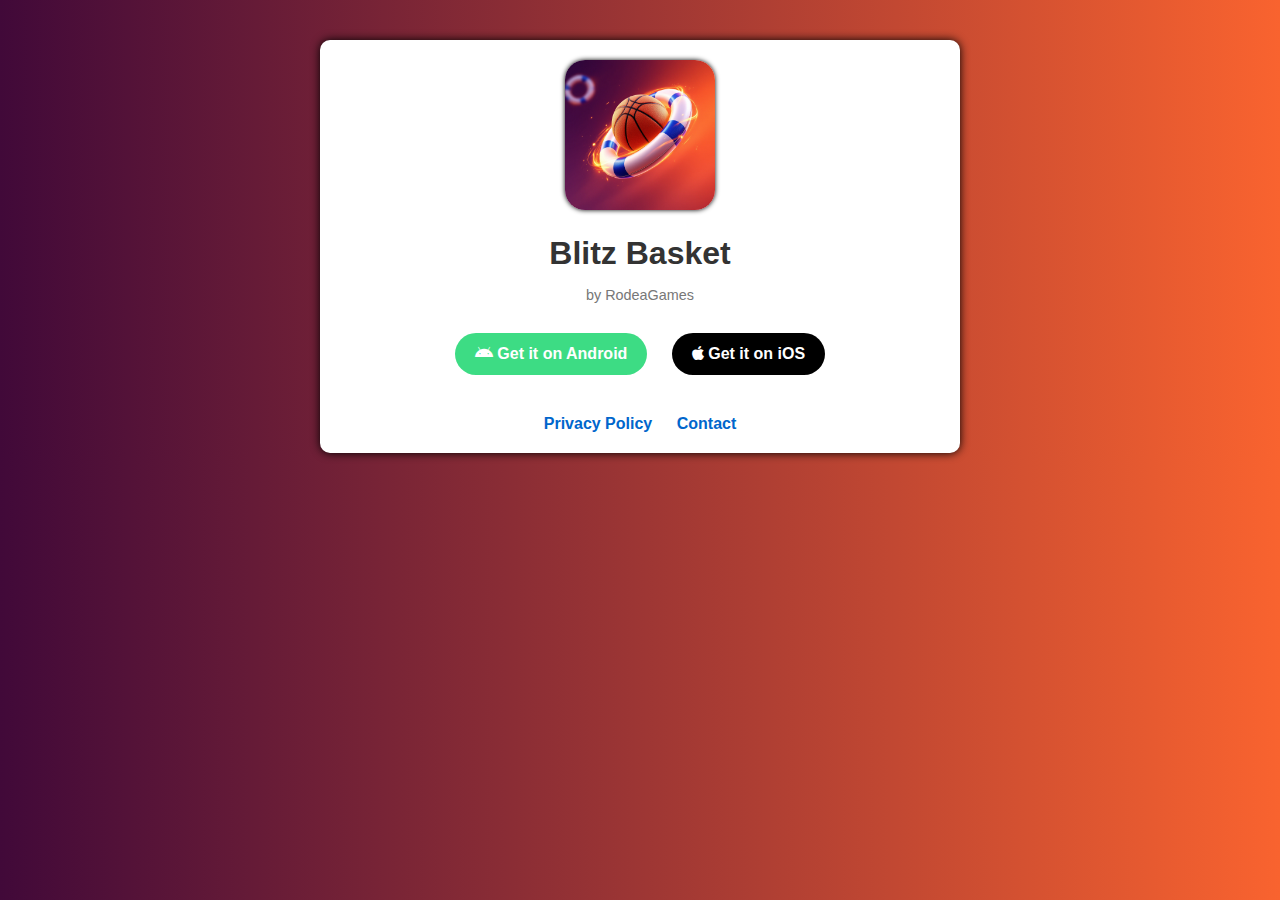
<file: index.html>
<!DOCTYPE html>
<html lang="en">
<head>
  <meta charset="UTF-8" />
  <meta name="viewport" content="width=device-width, initial-scale=1.0"/>
  <title>Blitz Basket</title>
  <link rel="stylesheet" href="styles.css" />
  <link rel="stylesheet" href="https://cdnjs.cloudflare.com/ajax/libs/font-awesome/6.0.0-beta3/css/all.min.css">
</head>
<body>
  <div class="container">
    <img src="assets/GameIcon.JPG" />
    <h1>Blitz Basket</h1>
    <p class="developer">by RodeaGames</p>

    <div class="store-links">
      <a href="https://play.google.com/store/apps/details?id=com.RodeaGames.BlitzBasket" class="store-btn android" target="_blank">
        <i class="fab fa-android"></i> Get it on Android
      </a>
      <a href="https://apps.apple.com/app/id0000000000" class="store-btn ios" target="_blank">
        <i class="fab fa-apple"></i> Get it on iOS
      </a>
    </div>

    <div class="nav-links">
      <a href="privacy.html">Privacy Policy</a>
      <a href="contact.html">Contact</a>
    </div>
  </div>
</body>
</html>
</file>
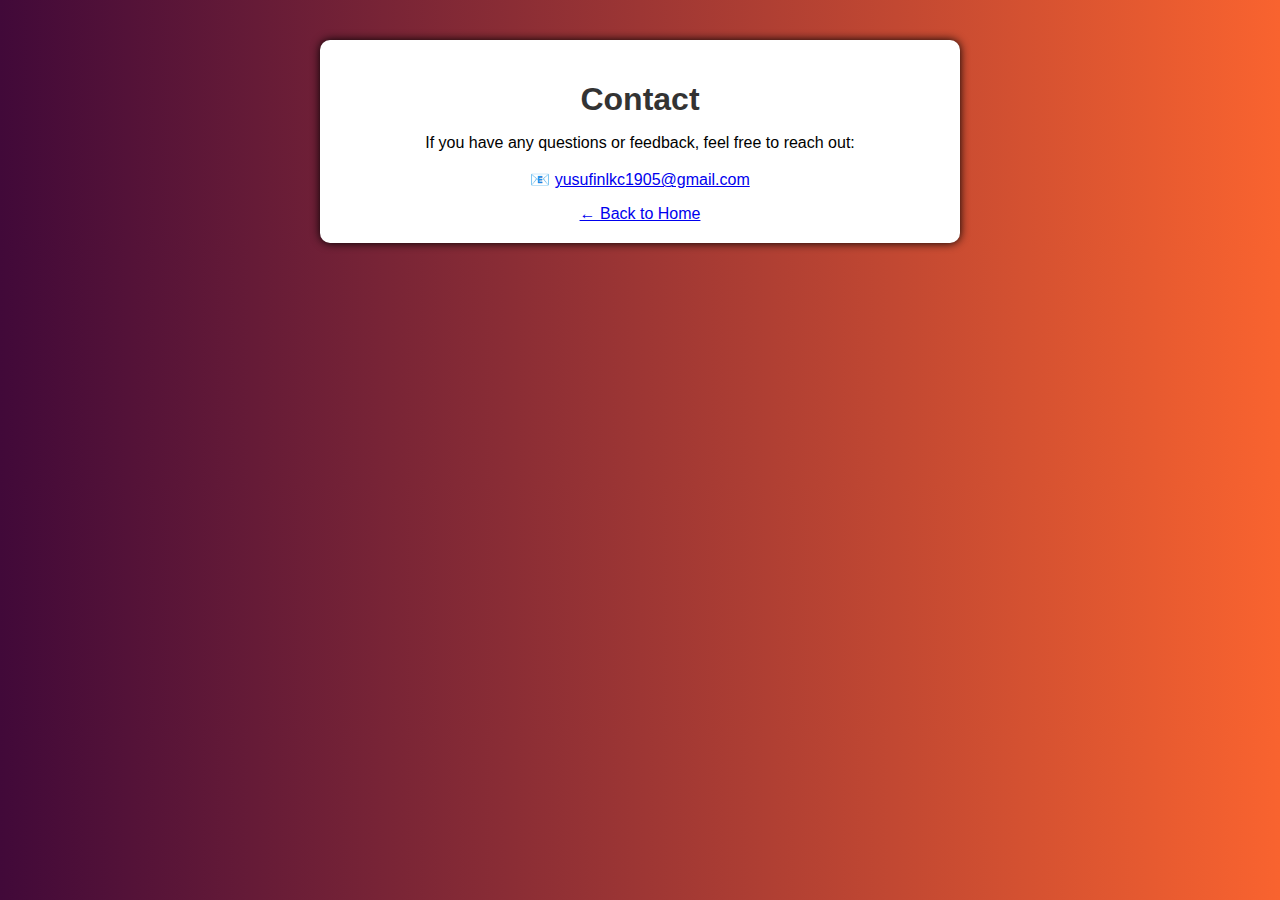
<file: contact.html>
<!DOCTYPE html>
<html lang="en">
<head>
  <meta charset="UTF-8" />
  <meta name="viewport" content="width=device-width, initial-scale=1.0"/>
  <title>Contact</title>
  <link rel="stylesheet" href="styles.css" />
</head>
<body>
  <div class="container">
    <h1>Contact</h1>
    <p>
      If you have any questions or feedback, feel free to reach out:
      <br><br>
      📧 <a href="mailto:yusufinlkc1905@gmail.com">yusufinlkc1905@gmail.com</a>
    </p>
    <a href="index.html">← Back to Home</a>
  </div>
</body>
</html>
</file>
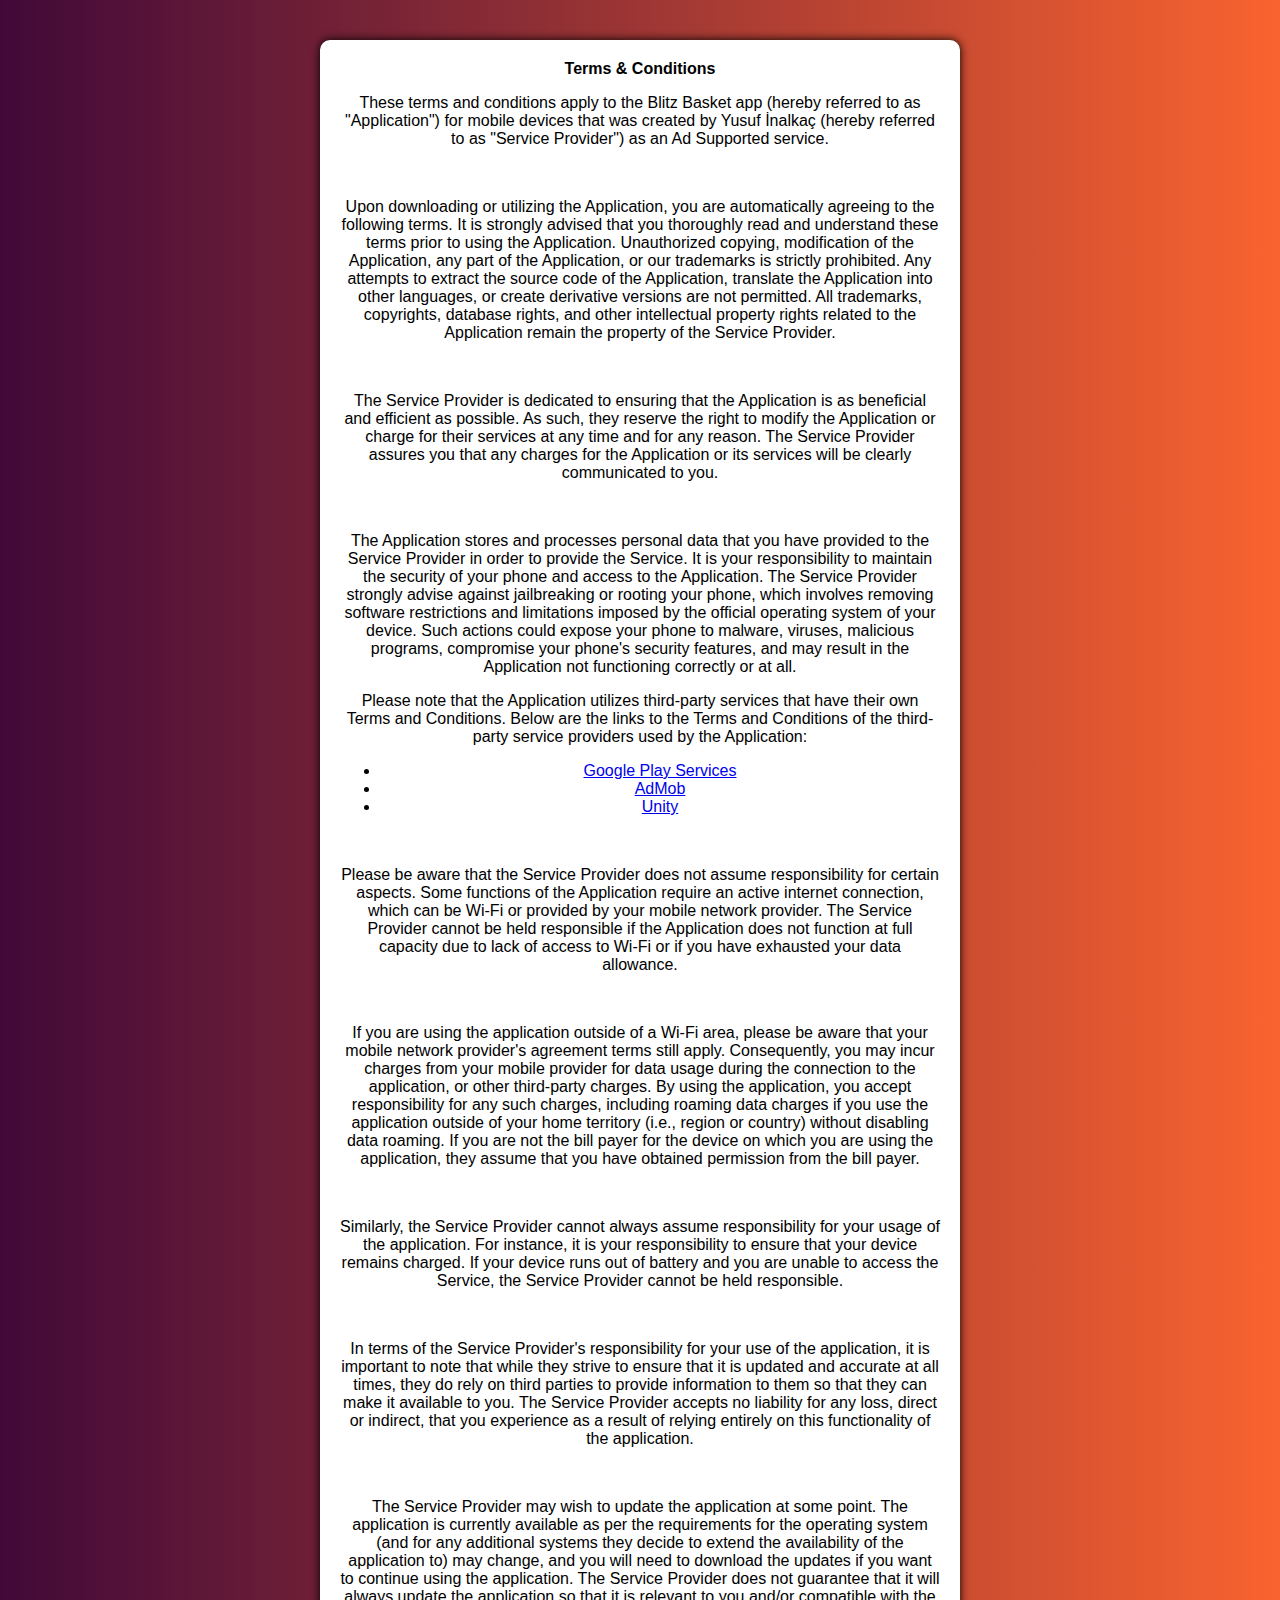
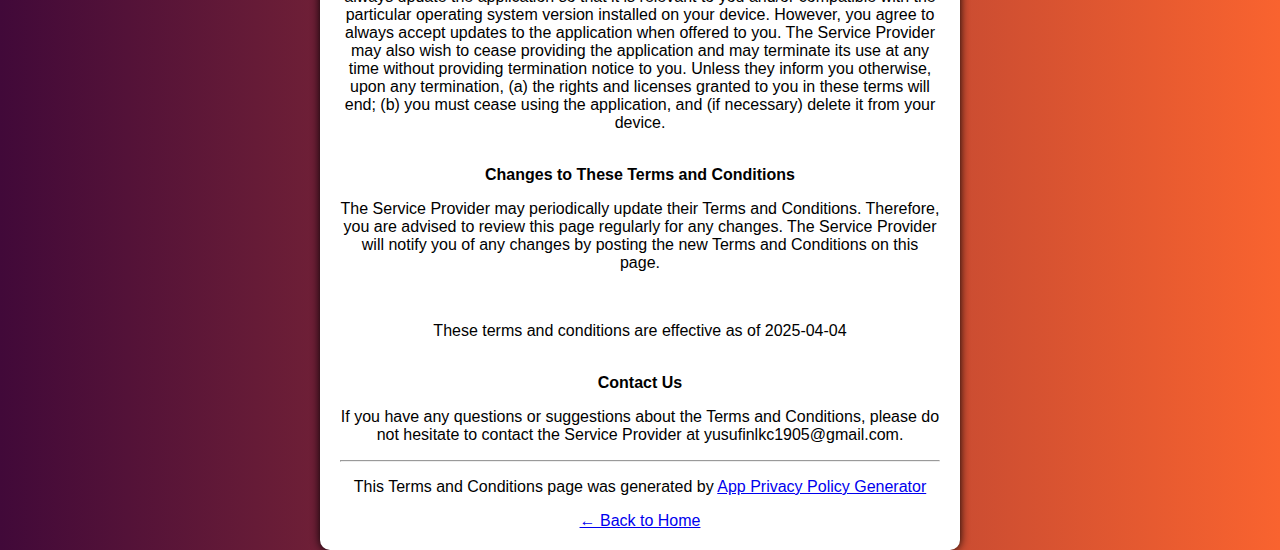
<file: privacy.html>
<!DOCTYPE html>
<html lang="en">
<head>
  <meta charset="UTF-8" />
  <meta name="viewport" content="width=device-width, initial-scale=1.0"/>
  <title>Privacy Policy</title>
  <link rel="stylesheet" href="styles.css" />
</head>
<body>
  <div class="container">
    <strong>Terms &amp; Conditions</strong><br>
    <p>These terms and conditions apply to the Blitz Basket app (hereby referred to as "Application") for mobile devices that was created by Yusuf İnalkaç (hereby referred to as "Service Provider") as an Ad Supported service.</p><br><p>Upon downloading or utilizing the Application, you are automatically agreeing to the following terms. It is strongly advised that you thoroughly read and understand these terms prior to using the Application. Unauthorized copying, modification of the Application, any part of the Application, or our trademarks is strictly prohibited. Any attempts to extract the source code of the Application, translate the Application into other languages, or create derivative versions are not permitted. All trademarks, copyrights, database rights, and other intellectual property rights related to the Application remain the property of the Service Provider.</p><br><p>The Service Provider is dedicated to ensuring that the Application is as beneficial and efficient as possible. As such, they reserve the right to modify the Application or charge for their services at any time and for any reason. The Service Provider assures you that any charges for the Application or its services will be clearly communicated to you.</p><br><p>The Application stores and processes personal data that you have provided to the Service Provider in order to provide the Service. It is your responsibility to maintain the security of your phone and access to the Application. The Service Provider strongly advise against jailbreaking or rooting your phone, which involves removing software restrictions and limitations imposed by the official operating system of your device. Such actions could expose your phone to malware, viruses, malicious programs, compromise your phone's security features, and may result in the Application not functioning correctly or at all.</p><div><p>Please note that the Application utilizes third-party services that have their own Terms and Conditions. Below are the links to the Terms and Conditions of the third-party service providers used by the Application:</p><ul><li><a href="https://policies.google.com/terms" target="_blank" rel="noopener noreferrer">Google Play Services</a></li><li><a href="https://developers.google.com/admob/terms" target="_blank" rel="noopener noreferrer">AdMob</a></li><!----><!----><!----><!----><!----><!----><!----><!----><!----><li><a href="https://unity3d.com/legal/terms-of-service" target="_blank" rel="noopener noreferrer">Unity</a></li><!----><!----><!----><!----><!----><!----><!----><!----><!----><!----><!----><!----><!----><!----><!----><!----><!----><!----><!----><!----></ul></div><br><p>Please be aware that the Service Provider does not assume responsibility for certain aspects. Some functions of the Application require an active internet connection, which can be Wi-Fi or provided by your mobile network provider. The Service Provider cannot be held responsible if the Application does not function at full capacity due to lack of access to Wi-Fi or if you have exhausted your data allowance.</p><br><p>If you are using the application outside of a Wi-Fi area, please be aware that your mobile network provider's agreement terms still apply. Consequently, you may incur charges from your mobile provider for data usage during the connection to the application, or other third-party charges. By using the application, you accept responsibility for any such charges, including roaming data charges if you use the application outside of your home territory (i.e., region or country) without disabling data roaming. If you are not the bill payer for the device on which you are using the application, they assume that you have obtained permission from the bill payer.</p><br><p>Similarly, the Service Provider cannot always assume responsibility for your usage of the application. For instance, it is your responsibility to ensure that your device remains charged. If your device runs out of battery and you are unable to access the Service, the Service Provider cannot be held responsible.</p><br><p>In terms of the Service Provider's responsibility for your use of the application, it is important to note that while they strive to ensure that it is updated and accurate at all times, they do rely on third parties to provide information to them so that they can make it available to you. The Service Provider accepts no liability for any loss, direct or indirect, that you experience as a result of relying entirely on this functionality of the application.</p><br><p>The Service Provider may wish to update the application at some point. The application is currently available as per the requirements for the operating system (and for any additional systems they decide to extend the availability of the application to) may change, and you will need to download the updates if you want to continue using the application. The Service Provider does not guarantee that it will always update the application so that it is relevant to you and/or compatible with the particular operating system version installed on your device. However, you agree to always accept updates to the application when offered to you. The Service Provider may also wish to cease providing the application and may terminate its use at any time without providing termination notice to you. Unless they inform you otherwise, upon any termination, (a) the rights and licenses granted to you in these terms will end; (b) you must cease using the application, and (if necessary) delete it from your device.</p><br><strong>Changes to These Terms and Conditions</strong><p>The Service Provider may periodically update their Terms and Conditions. Therefore, you are advised to review this page regularly for any changes. The Service Provider will notify you of any changes by posting the new Terms and Conditions on this page.</p><br><p>These terms and conditions are effective as of 2025-04-04</p><br><strong>Contact Us</strong><p>If you have any questions or suggestions about the Terms and Conditions, please do not hesitate to contact the Service Provider at yusufinlkc1905@gmail.com.</p><hr><p>This Terms and Conditions page was generated by <a href="https://app-privacy-policy-generator.nisrulz.com/" target="_blank" rel="noopener noreferrer">App Privacy Policy Generator</a></p>
    <a href="index.html">← Back to Home</a>
  </div>
</body>
</html>
</file>
<file: styles.css>
body {
  font-family: Arial, sans-serif;
  background: #f2f2f2;
  margin: 0;
  padding: 0;
  background: linear-gradient(to right, #410939, #F9632F);
}

.container {
  max-width: 600px;
  margin: auto;
  padding: 20px;
  background: #fff;
  box-shadow: 0 0 10px #000000;
  border-radius: 10px;
  margin-top: 40px;
  text-align: center;
}

h1 {
  color: #333;
  margin-bottom: 10px;
}

.developer {
  font-size: 0.9rem;
  color: #777;
  margin-bottom: 20px;
}

.store-links {
  margin: 20px 0;
}

.store-btn {
  display: inline-block;
  margin: 10px;
  padding: 12px 20px;
  border-radius: 30px;
  text-decoration: none;
  font-weight: bold;
  color: white;
  font-size: 16px;
}

.android {
  background-color: #3ddc84;
}

.ios {
  background-color: #000000;
}

.nav-links {
  margin-top: 30px;
}

.nav-links a {
  margin: 0 10px;
  color: #0066cc;
  text-decoration: none;
  font-weight: bold;
}

a:hover {
  text-decoration: underline;
}

img {
  width: 150px;
  height: 150px;
  border-radius: 20px;
  box-shadow: 0 0 5px #000000;
}
</file>
